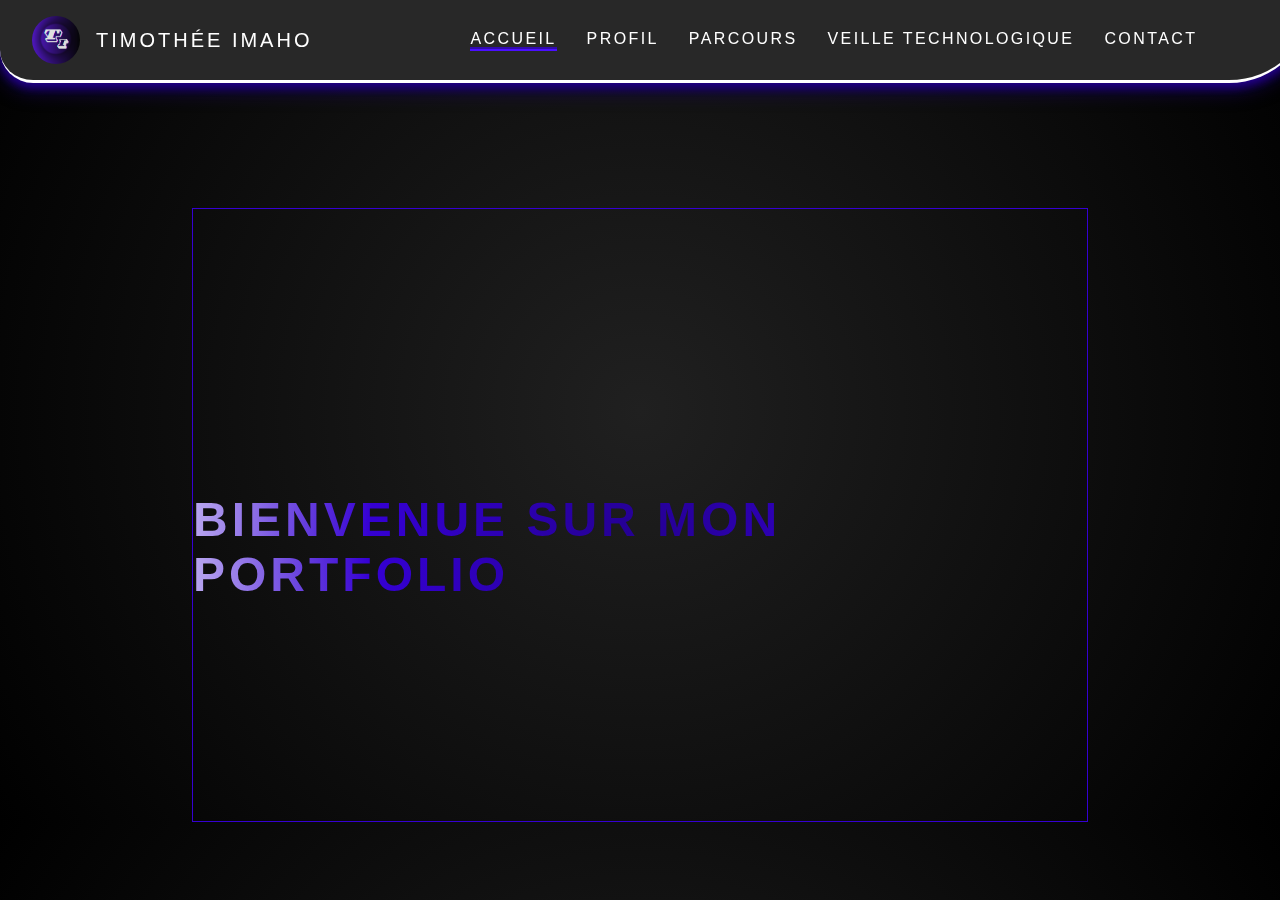
<file: index.html>
<!DOCTYPE html>
<html lang="fr">
    
    <head>
        <title>Portfolio Timothée</title>

        <meta charset="UTF-8">
        <meta name="viewport" content="width=device-width, initial-scale=1.0">

        <link href="index.css" rel="stylesheet">
         
        <script src="portfolio.js"></script>
    </head>



    <body>
        

        <header>
            <!-- ===bar de navigation=== -->
            <nav class="nav-bar">
                <a class="name" href="index.html"><img src="./images/TI.png" alt="logo_ini"><span>Timothée Imaho</span></a>
                <ul>
                    <li><a id="selec" href="index.html">Accueil</a></li>
                    <li><a href="index2.html">Profil</a></li>
                    <li><a href="index3.html">Parcours</a></li>
                    <li><a href="index5.html">Veille Technologique</a></li>
                    <li><a href="index4.html">Contact</a></li>
                </ul>
            </nav>
        </header>

        <main>
            <div class="container">
                <h1 id="accueil">Bienvenue sur mon Portfolio</h1>
            </div>
        </main>




        <!-- DERMARCHES-->

    </body>
</html>
</file>
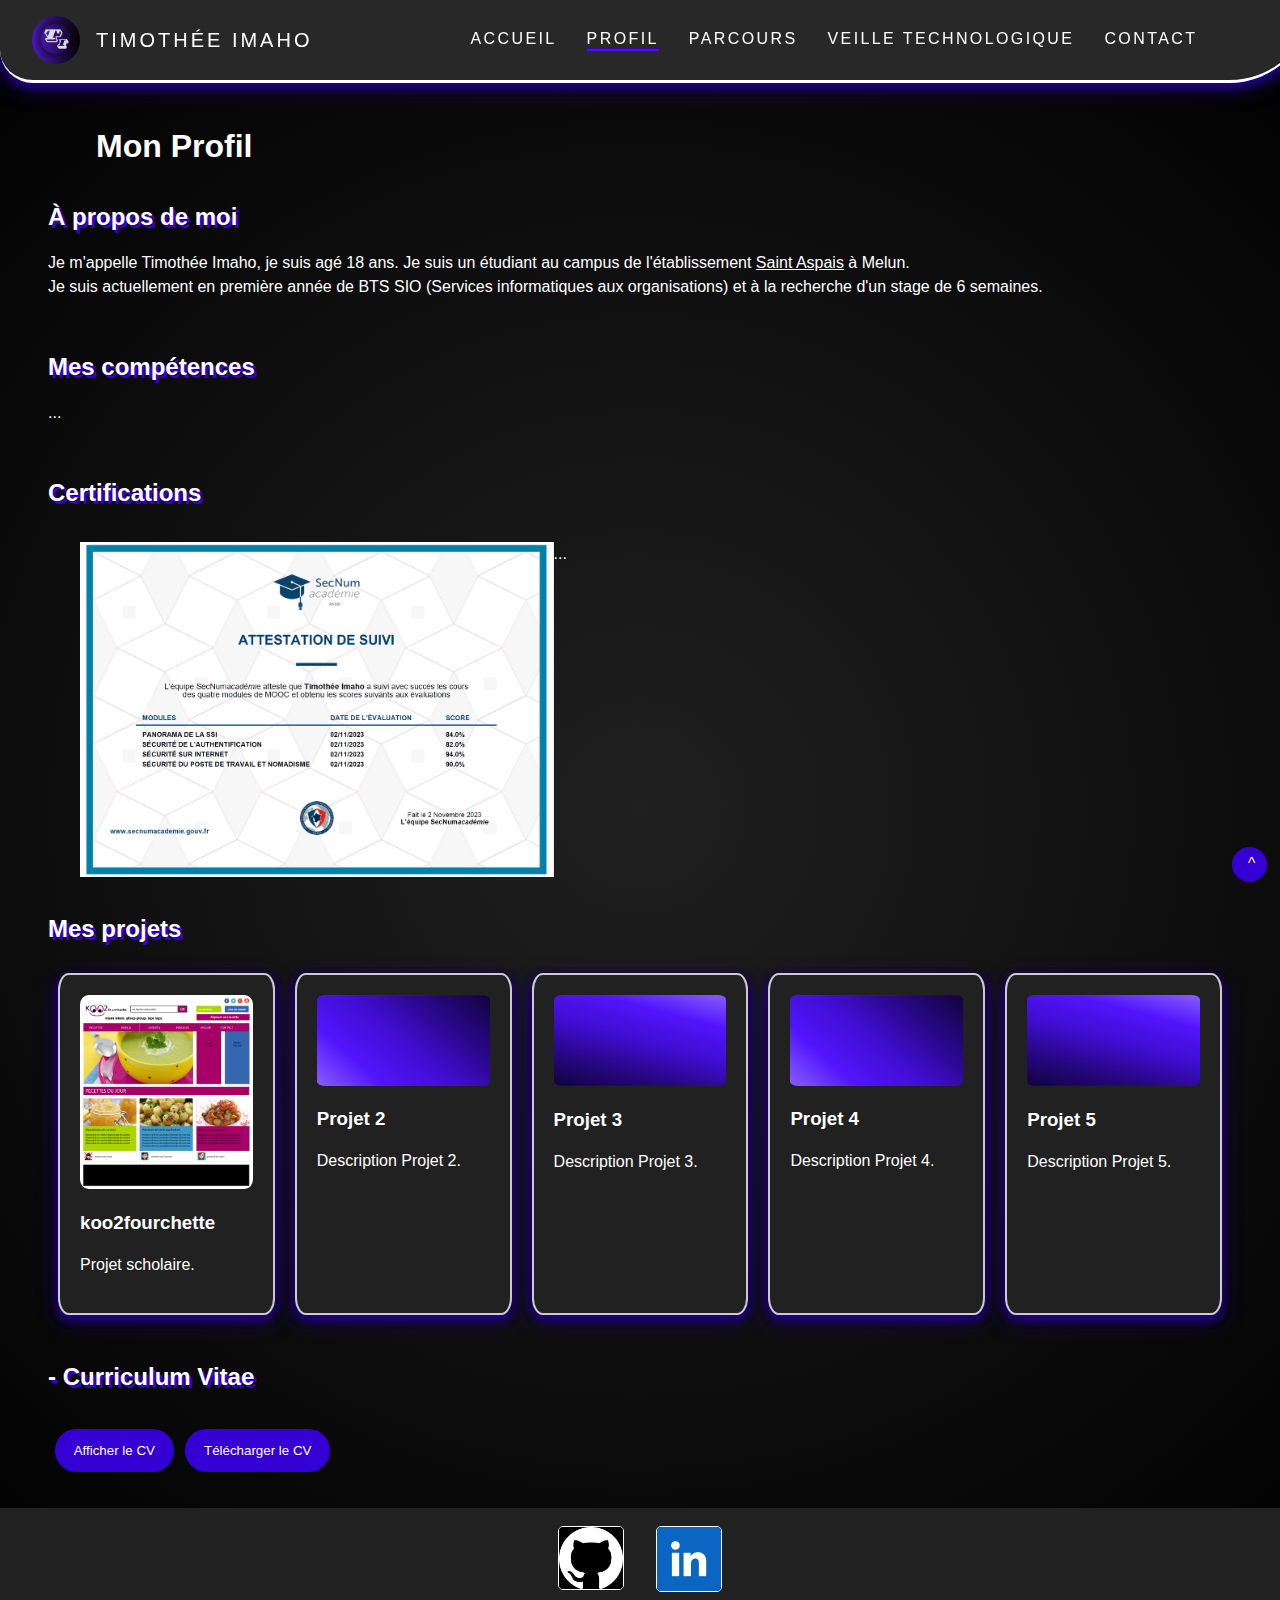
<file: index2.html>
<!DOCTYPE html>
<html lang="fr">
    
    <head>
        <title>Profil Timothée</title>

        <meta charset="UTF-8">
        <meta name="viewport" content="width=device-width, initial-scale=1.0">
        <!--<meta http-equiv="refresh" content="30">-->

        <link href="index.css" rel="stylesheet">

        <script src="portfolio.js"></script>
    </head>



    <body>
        <div class="top"></div>

        <header>
            <!-- ===bar de navigation=== -->
            <nav class="nav-bar">
                <a class="name" href="index.html"><img src="./images/TI.png" alt="logo_ini"><span>Timothée Imaho</span></a>
                <ul>
                    <li><a href="index.html">Accueil</a></li>
                    <li><a id="selec" href="index2.html">Profil</a></li>
                    <li><a href="index3.html">Parcours</a></li>
                    <li><a href="index5.html">Veille Technologique</a></li>
                    <li><a href="index4.html">Contact</a></li>
                </ul>
            </nav>
        </header>


        <main>
            <!-- =====MES INFOS===== -->
            <article class="profil">
                <h1 class="headp">Mon Profil</h1>
                <br>
                <a id="button-top" href="#top">^</a>

                    <section>
                        <h2>À propos de moi</h2>
                            <p>
                                Je m'appelle Timothée Imaho, je suis agé 18 ans. Je suis un étudiant au campus de l'établissement <u><a href="https://institutionsaintaspais.fr/" id="st">Saint Aspais</a></u> à Melun.
                                <br>
                                Je suis actuellement en première année de BTS SIO (Services informatiques aux organisations) et à la recherche d'un stage de 6 semaines. 
                            </p>
                    </section>
                    
                    <section><br>
                        <h2>Mes compétences</h2>
                          <p>...</p>
                    </section>

                    <section><br>
                        <h2>Certifications</h2>
                        <div class="cert">
                            <img src="./images/attest-mooc-anssi.png" alt="attest-mooc-anssi">
                            <p>...</p>
                        </div>
                    </section>

                    <section><br>
                        <h2>Mes projets</h2>
                        <div class="proj-container">
                            <div class="carte">
                                <a href="#">
                                    <div class="image-container">
                                        <img src="./images/maquette-koo_2_fourchette.png" alt="img-maquette">
                                        <div class="text-overlay"><b>en savoir plus </b></div>
                                    </div>
                                    <h3>koo2fourchette</h3>
                                    <p>Projet scholaire.</p>
                                </a>
                            </div>
                            
                            
                            <div class="carte">
                                <a href="#">
                                    <img src="./images/ex2.png" alt="#">
                                    <h3>Projet 2</h3>
                                    <p>Description Projet 2.</p>
                                </a>
                            </div>

                            
                            <div class="carte">
                                <a href="#">
                                    <img src="./images/ex1.png" alt="#">
                                    <h3>Projet 3</h3>
                                    <p>Description Projet 3.</p>
                                </a>
                            </div>

                            
                            <div class="carte">
                                <a href="#">
                                    <img src="./images/ex2.png" alt="#">
                                    <h3>Projet 4</h3>
                                    <p>Description Projet 4.</p>
                                </a>
                            </div>
                        
                            
                            <div class="carte">
                                <a href="#">
                                    <img src="./images/ex1.png" alt="#">
                                    <h3>Projet 5</h3>
                                    <p>Description Projet 5.</p>
                                </a>
                            </div>
                        
                    </section>

                    <section><br>
                        <h2>- Curriculum Vitae</h2><br>
                            <button onclick="ouvrirCV()">Afficher le CV</button>
                            <a href="_blank" download="Timothee_cv.pdf"><button>Télécharger le CV</button></a>
            </article>
        </main>

        <br><br>
        <footer>
            <br>
            <div class="reseaux">
                <a href="https://www.github.com/Sweemyt" target="_blank">
                    <img src="./images/icon_github.png" alt="github">
                </a>
                <a href="https://www.linkedin.com/in/timoth%C3%A9e-imaho-6724732a5" target="_blank">
                    <img src="./images/icon_linkedin.jpg" alt="linkedin">
                </a>
            </div>
            <br>
        </footer>
    </body>
</html>
</file>
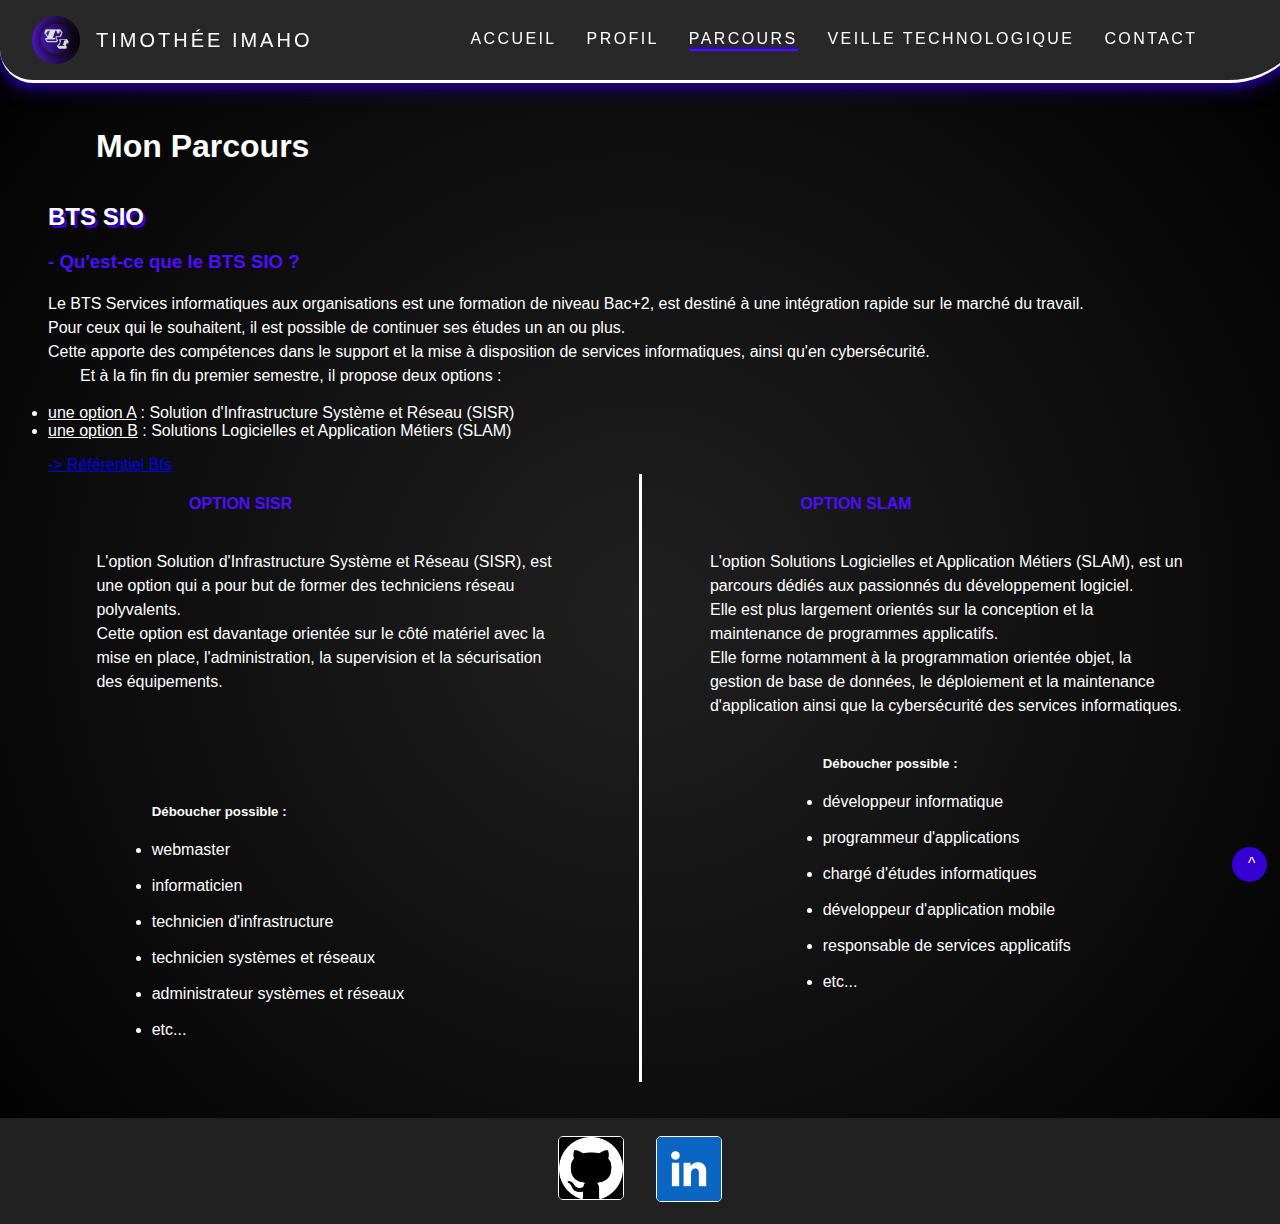
<file: index3.html>
<!DOCTYPE html>
<html lang="fr">
    
    <head>
        <title>Parcours Timothée</title>

        <meta charset="UTF-8">
        <meta name="viewport" content="width=device-width, initial-scale=1.0">
        <!--<meta http-equiv="refresh" content="30">-->

        <link href="index.css" rel="stylesheet">

        <script src="portfolio.js"></script>
    </head>



    <body>
        <div class="top"></div>

        <header>
            <!-- ===bar de navigation=== -->
            <nav class="nav-bar">
                <a class="name" href="index.html"><img src="./images/TI.png" alt="logo_ini"><span>Timothée Imaho</span></a>
                <ul>
                    <li><a href="index.html">Accueil</a></li>
                    <li><a href="index2.html">Profil</a></li>
                    <li><a id="selec" href="index3.html">Parcours</a></li>
                    <li><a href="index5.html">Veille Technologique</a></li>
                    <li><a href="index4.html">Contact</a></li>
                </ul>
            </nav>
        </header>


        <main>
            <!-- =====MON PARCOURS===== -->
            <article class="parcours">
                <h1 class="headp">Mon Parcours</h1>
                <br>
                <a id="button-top" href="#top">^</a>

                    <!-- ===BTS SIO=== -->
                    <h2>BTS SIO</h2>
                        <h3>- Qu'est-ce que le BTS SIO ?</h3>
                            <p>
                                Le BTS Services informatiques aux organisations est une formation de niveau Bac+2, 
                                est destiné à une intégration rapide sur le marché du travail.
                                <br>
                                Pour ceux qui le souhaitent, il est possible de continuer ses études un an ou plus.
                                <br>
                                Cette apporte des compétences dans le support et la mise à disposition de services informatiques, 
                                ainsi qu'en cybersécurité.
                                <br>
                                &emsp;&emsp;Et à la fin fin du premier semestre, il propose deux options :
                                <li><u>une option A</u> : Solution d'Infrastructure Système et Réseau (SISR)</li>
                                <li><u>une option B</u> : Solutions Logicielles et Application Métiers (SLAM)</li>
                            </p>
                            <a href="#">-> Référentiel Bts</a>
                        <br>
                        <article class="option">
                            <section class="option1">
                                <!-- ==SISR== -->
                                <h4 >OPTION SISR</h4>
                                <br>
                                    <p>
                                        L'option Solution d'Infrastructure Système et Réseau (SISR), 
                                        est une option qui a pour but de former des techniciens réseau polyvalents. 
                                        <br>
                                        Cette option est davantage orientée sur le côté matériel avec la mise en place, 
                                        l'administration, la supervision et la sécurisation des équipements.
                                        <div class="liste-deb"><br><br><br><br>
                                            <h5>Déboucher possible :</h5>
                                            <li>webmaster</li><br>
                                            <li>informaticien</li><br>
                                            <li>technicien d'infrastructure</li><br>
                                            <li>technicien systèmes et réseaux</li><br>
                                            <li>administrateur systèmes et réseaux</li><br>
                                            <li>etc...</li>
                                        </div>
                                    </p>
                            </section>
                                
                            <span class="ligne-vertical"></span>

                            <section class="option1">
                                <!-- ==SLAM== -->
                                <h4>OPTION SLAM</h4>
                                <br>
                                    <p>
                                        L'option Solutions Logicielles et Application Métiers (SLAM), est un parcours dédiés aux passionnés 
                                        du développement logiciel.
                                        <br>
                                        Elle est plus largement orientés sur la conception et la maintenance de programmes applicatifs.
                                        <br>
                                        Elle forme notamment à la programmation orientée objet, la gestion de base de données, 
                                        le déploiement et la maintenance d'application ainsi que la cybersécurité des services informatiques.
                                    </p>
                                    <div class="liste-deb">
                                        <h5>Déboucher possible :</h5>
                                        <li>développeur informatique</li><br>
                                        <li>programmeur d'applications</li><br>
                                        <li>chargé d'études informatiques</li><br>
                                        <li>développeur d'application mobile</li><br>
                                        <li>responsable de services applicatifs</li><br>
                                        <li>etc...</li>
                                    </div>
                            </section>
                        </article>
            </article>
        </main>

        <br><br>
        <footer>
            <br>
            <div class="reseaux">
                <a href="https://www.github.com/Sweemyt" target="_blank">
                    <img src="./images/icon_github.png" alt="github">
                </a>
                <a href="https://www.linkedin.com/in/timoth%C3%A9e-imaho-6724732a5" target="_blank">
                    <img src="./images/icon_linkedin.jpg" alt="linkedin">
                </a>
            </div>
            <br>
        </footer>

        
    </body>
</html>
</file>
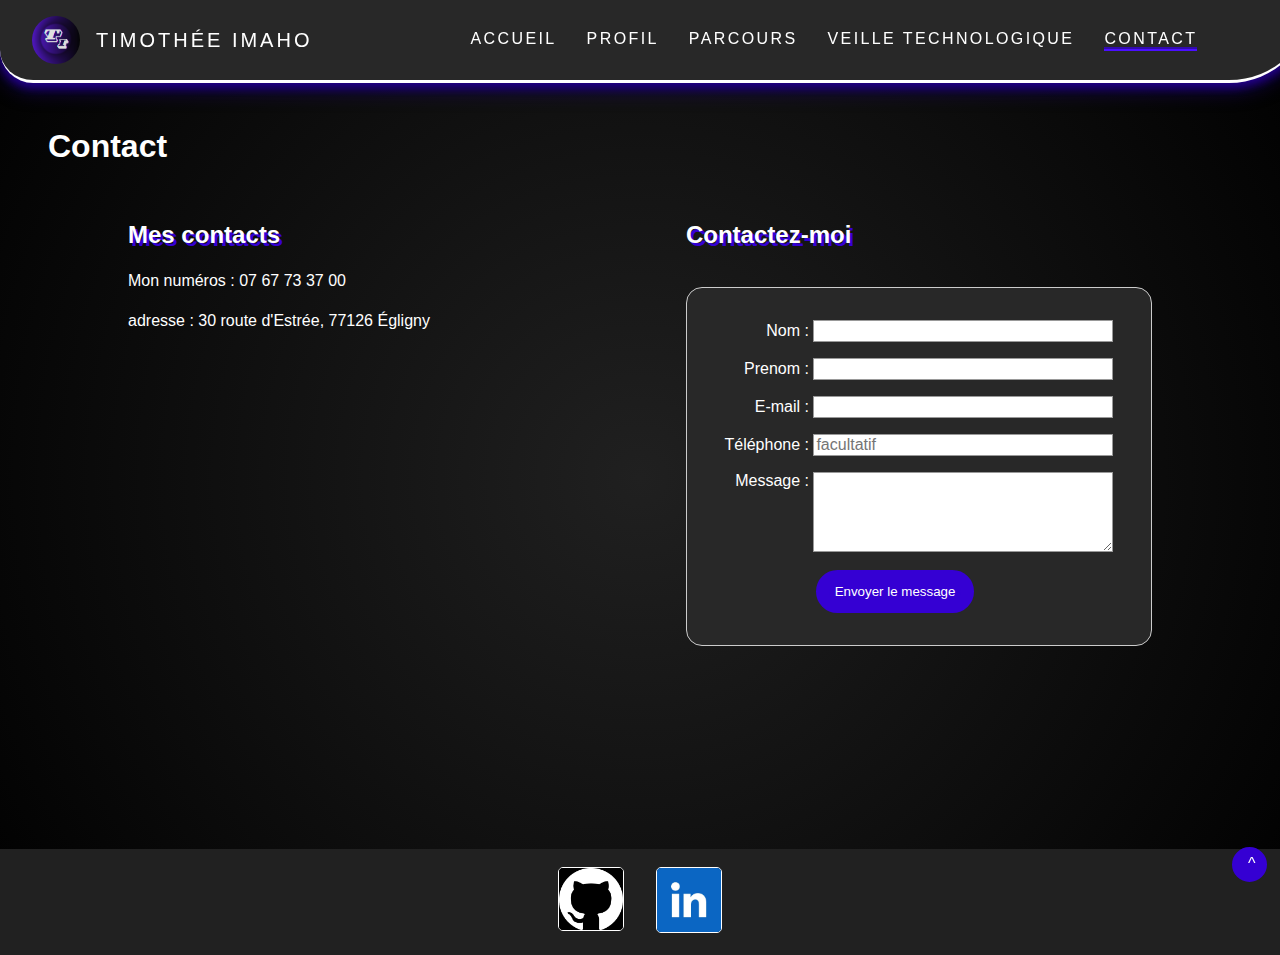
<file: index4.html>
<!DOCTYPE html>
<html lang="fr">
    
    <head>
        <title>Contact Timothée</title>

        <meta charset="UTF-8">
        <meta name="viewport" content="width=device-width, initial-scale=1.0">
        <!--<meta http-equiv="refresh" content="30">-->

        <link href="index.css" rel="stylesheet">

        <script src="portfolio.js"></script>
    </head>



    <body>
        <div class="top"></div>

        <header>
            <!-- ===bar de navigation=== -->
            <nav class="nav-bar">
                <a class="name" href="index.html"><img src="./images/TI.png" alt="logo_ini"><span>Timothée Imaho</span></a>
                <ul>
                    <li><a href="index.html">Accueil</a></li>
                    <li><a href="index2.html">Profil</a></li>
                    <li><a href="index3.html">Parcours</a></li>
                    <li><a href="index5.html">Veille Technologique</a></li>
                    <li><a id="selec" href="index4.html">Contact</a></li>
                </ul>
            </nav>
        </header>


        <main>
            <!-- =====CONTACT=====-->
            <h1 class="headp">Contact</h1>
            <br><br>
            <div class="contact">    

                <!-- ======MES CONTACTS====== -->
                <div class="mes-contacts">
                    <h2>Mes contacts</h2>
                    <p>Mon numéros : 07 67 73 37 00 </p>
                    <p>adresse : 30 route d'Estrée, 77126 Égligny</p>
                    <iframe src="https://www.google.com/maps/place/30+Rte+d'Estr%C3%A9es,+77126+%C3%89gligny/@48.4313475,3.1279561,17z/data=!3m1!4b1!4m6!3m5!1s0x47ef40ac01ae7933:0xd4fac75c189847e8!8m2!3d48.431344!4d3.130531!16s%2Fg%2F11c1_bcxx0?entry=ttu" frameborder="0"></iframe>
                </div>

                <!-- ======FROMULAIRE CONTACT======-->
                <div class="formulaire">
                    <h2>Contactez-moi</h2>
                    <br>

                    <form action="/form.php" method="post">
                        <ul>

                          <li>
                            <label for="name">Nom&nbsp;:</label>
                            <input type="text" id="name" name="nom" />
                          </li>

                          <li>
                            <label for="prenom">Prenom&nbsp;:</label>
                            <input type="text" id="prenom" name="prenom" />
                          </li>

                          <li>
                            <label for="mail">E-mail&nbsp;:</label>
                            <input type="email" id="mail" name="email" />
                          </li>

                          <li>
                            <label for="tel">Téléphone&nbsp;:</label>
                            <input type="tel" name="tel" id="tel" maxlength="10" placeholder="facultatif" notrequired>
                          </li>

                          <li>
                            <label for="msg">Message&nbsp;:</label>
                            <textarea id="msg" name="message"></textarea>
                          </li>

                          <br>

                            <div class="button">
                                <button type="submit">Envoyer le message</button>
                            </div>   

                        </ul>
                    </form>
                </div>
            </div>
        </main>

        <a id="button-top" href="#top">^</a>
    </body>

    <br><br>
    <footer>
        <br>
        <div class="reseaux">
            <a href="https://www.github.com/Sweemyt" target="_blank">
                <img src="./images/icon_github.png" alt="github">
            </a>
            <a href="https://www.linkedin.com/in/timoth%C3%A9e-imaho-6724732a5" target="_blank">
                <img src="./images/icon_linkedin.jpg" alt="linkedin">
            </a>
        </div>
        <br>
    </footer>
</html>
</file>
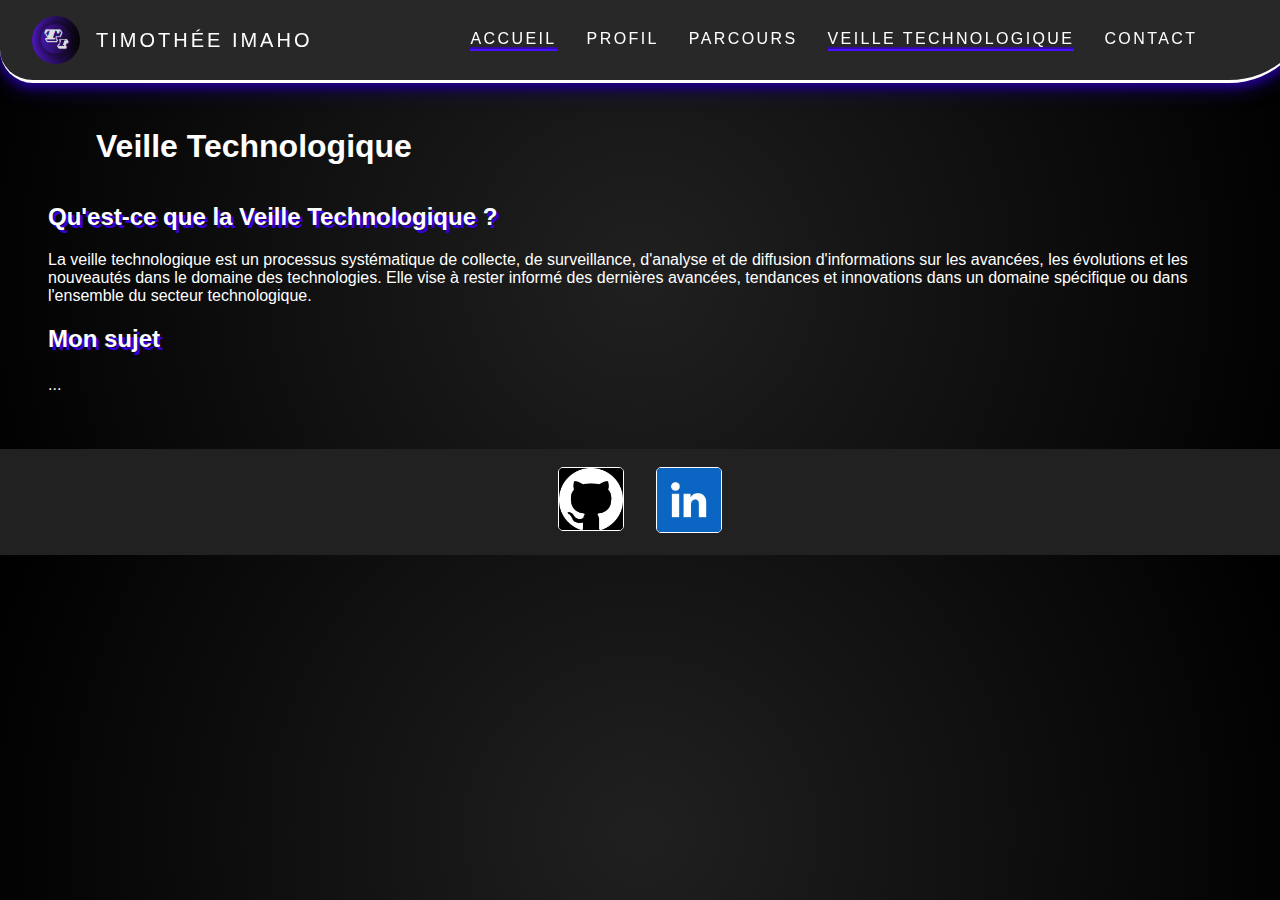
<file: index5.html>
<!DOCTYPE html>
<html lang="fr">
    
    <head>
        <title>Veille Technologique</title>

        <meta charset="UTF-8">
        <meta name="viewport" content="width=device-width, initial-scale=1.0">

        <link href="index.css" rel="stylesheet">

        <script src="portfolio.js"></script>
    </head>



    <body>
        <div class="top"></div>

        <header>
            <!-- ===bar de navigation=== -->
            <nav class="nav-bar">
                <a class="name" href="index.html"><img src="./images/TI.png" alt="logo_ini"><span>Timothée Imaho</span></a>
                <ul>
                    <li><a id="selec" href="index.html">Accueil</a></li>
                    <li><a href="index2.html">Profil</a></li>
                    <li><a href="index3.html">Parcours</a></li>
                    <li><a id="selec" href="index5.html">Veille Technologique</a></li>                    
                    <li><a href="index4.html">Contact</a></li>
                </ul>
            </nav>
        </header>

        <main>
            <!--==== Veille Technologique ====-->
            <article class="Veille">
                <h1 class="headp">Veille Technologique</h1><br>
                    <h2>Qu'est-ce que la Veille Technologique ?</h2>
                        <prem>La veille technologique est un processus systématique de collecte, de surveillance, d'analyse et de diffusion d'informations sur les avancées, les évolutions et les nouveautés dans le domaine des technologies.
                            Elle vise à rester informé des dernières avancées, tendances et innovations dans un domaine spécifique ou dans l'ensemble du secteur technologique.</prem>

                    <h2>Mon sujet</h2>
                        <p>...</p>
            </article>
            

        </main>


        

    </body>

    <br><br>
    <footer>
        <br>
        <div class="reseaux">
            <a href="https://www.github.com/Sweemyt" target="_blank">
                <img src="./images/icon_github.png" alt="github">
            </a>
            <a href="https://www.linkedin.com/in/timoth%C3%A9e-imaho-6724732a5" target="_blank">
                <img src="./images/icon_linkedin.jpg" alt="linkedin">
            </a>
        </div>
        <br>
    </footer>


</html>
</file>
<file: index.css>
*{  
  font-family: sans-serif;
}

body {
  margin: 0;
  padding: 0;
  color: #fff;
  background: radial-gradient(circle, #202020, #000);
}

::selection {
  color: gold;
  background-color: #4b0fff;
}
.headp {  
  margin: 8rem 3rem 0 3rem;
  font-size: xx-large;
}
h2 {
  color: #fff;
  text-shadow: 3px 3px 0px #3500d3;
}
p {
  line-height: 1.5em;
}
button {
  margin-left: 0.5em;
  border: 1em solid #3500D3;
  border-radius: 2em;
  color: #fff;
  background: #3500d3;
}
button:hover {
  color: #000;
  background-color: #fff;
  border-color: #fff;
}
#button-top{
  margin-top: 15%;
  width: 0.2em;
  height: 0.2em;
  right: 1%;
  bottom: 2%;
  display: flex;
  align-items: center;
  justify-content: space-evenly;
  position: fixed;
  border: 1em solid #3500d3;
  border-radius: 5em;
  text-align: center;
  text-decoration: none;
  color: #fff;
  background-color: #3500d3;
}
#button-top:hover{
  color: #000;
  background-color: #fff;
  border-color: #fff;
}




/*bar de navigation*/
.nav-bar {
  padding: 1em;
  width: 100%;
  height: 3rem;
  position: fixed;
  top: 0;
  left: 0;
  display: flex;
  align-items: center;
  border: #fff;
  border-style: none none solid;
  border-radius: 0 0 10rem 4rem;
  background-color: #282828;
  box-shadow: 0 4px 8px 0 #240090, 0 4px 8px 0 #0c0032, 0 6px 20px 0 #190061;
  animation: slide 0.75s linear;  
}
.nav-bar img {
  margin: 1rem 1rem 1rem 1rem;
  padding: 0rem 0 0 0;
  width: 3rem;
  display: inline-flex;
  border-radius: 100px;
  opacity: 85%;
}
nav ul {
  display: flex;
  padding: 0 0 0 10%;
}
nav ul li {
  list-style: none;
  display: inline-block;
  margin-left: 30px;
}
nav ul li a {
  text-transform: uppercase;
  text-decoration: none;
  color: #fff;
  font-size: medium;
  letter-spacing: 0.15em;
}
li a::after {
  content: "";
  display: block;
  margin: auto;
  height: 3px;
  width: 0;
  top: 5px;
}
li a:hover::after, li > a.active-nav::after {
  width: 100%;
  background: #4b0fff;
}
#selec {
  border-bottom: 0.3em groove #4b0fff;
}
.name {
  display: contents;
  padding: 0 0 0 5%;
  text-transform: uppercase;
  text-decoration: none;
  color: #fff;
  font-size: 1.25rem;
  letter-spacing: 0.15em;
}
.name:hover {
  color: #000;
  text-shadow: 0 0 15px #fff;
}
@keyframes slide {
  from {top: -20%;}
  to {top: 0%;}
}




/*Page Accueil*/
.container {
  margin: 13rem 12rem 0rem 12rem;
  height: 68vh;
  border: 0.1em solid #3500d3;
  background-size: 100% 100%;
  background-repeat: no-repeat;
}

#accueil {
  height: 100%;
  display: flex;
  justify-content: center;
  align-items: center;
  text-transform: uppercase;
  font-size: 3em;
  letter-spacing: 4px;
  overflow: hidden;

  background: radial-gradient(circle, #240090, #3500d3, #fff);
  -webkit-background-clip: text;
  -webkit-text-fill-color: transparent;

}




/*Page Profil*/
.profil {
  margin: 8rem 3rem 0 3rem;
}
.profil a {
  text-decoration: none;
  color: #fff;
}
.profil a:hover{
  color: #4b0fff;
}

#st:hover {
  cursor: help;
}

.cert {
  display: flex;
}
.cert img{
  margin: 1rem 0 0 2rem;
  width: 40%;
}

.proj-container {
  display: flex;
  flex-wrap: wrap;
  justify-content: space-between;
}
.carte {
  padding: 20px;
  margin: 10px;
  width: calc(20% - 20px); /* 20% de largeur avec un espace de 20px entre chaque carte */
  border: 2px solid #ccc;
  border-radius: 5%;
  box-sizing: border-box; /* Pour inclure les bordures et le rembourrage dans la largeur */
  box-shadow: 0 4px 8px 0 #240090, 0 4px 8px 0 #0c0032, 0 6px 20px 0 #190061;
  background-color: #212121;
}
.carte:hover {
  transform: matrix3d(10deg)
}
.image-container {
  position: relative;
}
.carte img{
  width: 100%;
  border-radius: 5%;
}
.text-overlay {
  position: absolute;
  top: 50%; /* Positionne le texte au milieu vertical */
  left: 50%; /* Positionne le texte au milieu horizontal */
  transform: translate(-50%, -50%); /* Centre le texte */
  opacity: 0;
  transition: opacity 0.3s ease; /* Transition pour l'effet de fondu */
  text-align: center;
  color: #000;
  background-color: #fff;
}
.carte img:hover {
  filter: blur(2px);
}
.text-overlay:hover .carte img{
  filter: blur(2px);
}
.image-container:hover .text-overlay {
  opacity: 1; /* Affiche le texte au survol */
}





/*Page Parcour*/
.parcours {
  margin: 8rem 3rem 0 3rem;
}
.parcours h3, 
h4 {
  color: #4b0fff;
}
.option {
  display: flex;
  flex-wrap: wrap;
  justify-content: space-evenly;
  align-items: flex-start;
}
.option1 {
  width: 40%;
  height: auto;
  display: flex;
  flex-wrap: wrap;
  align-items: flex-start;
  justify-content: space-around;
}
.ligne-vertical {
  border-left: solid #fff;
  display: inline-block;
  height: 38em;
  margin: 0 20px;
}
.liste-deb {
  display: flex;
  flex-direction: column;
}


/*Vielle technologique*/
.Veille {
  margin: 8rem 3rem 0 3rem;
}



/*Page Contact*/
.contact {
  height: 68vh;
  display: flex;
  flex-wrap: wrap;
  align-content: flex-start;
  justify-content: space-around;
  align-items: flex-start;
}
form {
  width: 400px;
  /* Le contour du formulaire */
  padding: 2em;
  border: 1px solid #ccc;
  border-radius: 1em;
  background: #282828;
}

ul {
  list-style: none;
  padding: 0;
  margin: 0em;
}

form li + li {
  margin-top: 1em;
}

label {
  /* Taille et alignement uniformes */
  display: inline-block;
  width: 90px;
  text-align: right;
}

input,
textarea {
  /* On s'assure que les champs texte ont la même police
     Par défaut, les zones de texte ont une police à chasse
     fixe. */
  font: 1em sans-serif;

  /* Taille uniforme pour des champs */
  width: 300px;
  box-sizing: border-box;

  /* On utilise la même bordure que pour le formulaire */
  border: 1px solid #999;
}

input:focus,
textarea:focus {
  /* On rajoute une mise en avant pour les éléments avec
     le focus. */
  border-color: #000;
}

textarea {
  /* On aligne les textes sur plusieurs lignes avec leur
     libellé. */
  vertical-align: top;

  /* On fournit un peut d'espace pour saisir du texte. */
  height: 5em;

  /* On permet de redimensionner verticalement. */
  resize: vertical;
}

.button {
  /* On aligne les boutons avec les champs texte. */
  padding-left: 90px; /* La même taille que les libellés */
}



footer {
  bottom: 0;
  background-color: #212121;
}

.reseaux {
  display: flex;
  justify-content: center;
}
.reseaux img {
  width: 4rem;
  margin: 0 1rem;
  border: 1px solid white;
  border-radius: 5px;
}
</file>
